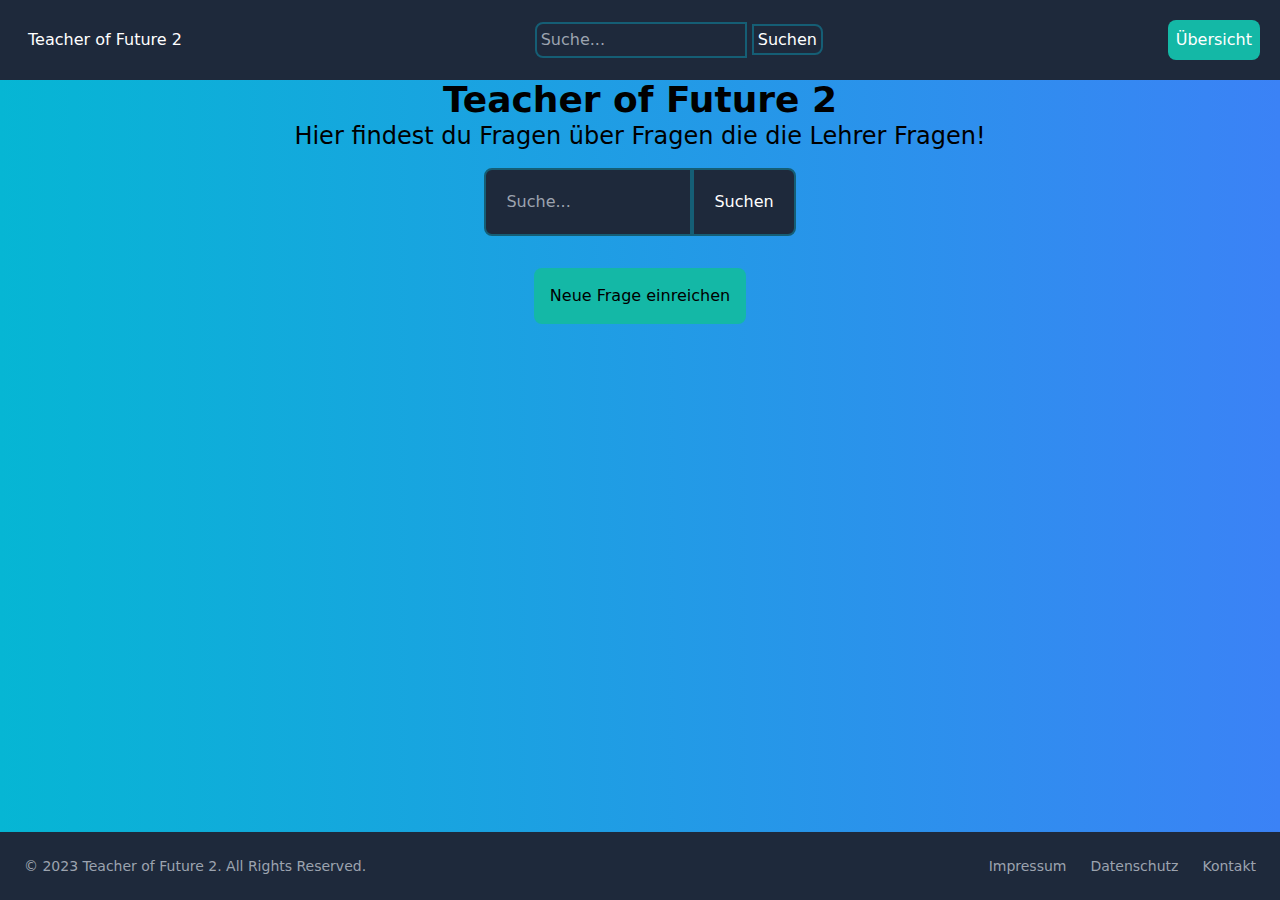
<file: index.html>
<!DOCTYPE html>
<html>
    <head>
        <meta charset="UTF-8">
        <meta name="viewport" content="width=device-width, initial-scale=1.0">
        <title>Startseite - Teacher of Future 2</title>
        <link href="./assets/css/output.css" rel="stylesheet">
        <script src="./assets/js/htmlReader.js"></script>
        <script src="./assets/js/index.js"></script>
    </head>
    <body class="bg-gradient-to-r from-cyan-500 to-blue-500">
        <div id="navbar"><script>readHTML("./assets/elements/navbar.html", "navbar")</script></div>
        <div id="content" class="grid grid-cols-1 content-center">
            <p class="text-2xl md:text-4xl text-center text-Black font-bold">Teacher of Future 2</p>
            <p class="text-1xl md:text-2xl text-center text-Black">Hier findest du Fragen über Fragen die die Lehrer Fragen!</p>
            <div class="m-4 flex items-center justify-center">
                <input type="text" id="searchMain" placeholder="Suche..." class="rounded-l-lg border-2 border-cyan-800 mr-0 bg-slate-800 p-5 w-52 text-white">
                <a class="rounded-r-lg border-2 border-cyan-800 bg-slate-800 ml-0 hover:underline p-5 text-white" onclick="toSearch('searchMain')">Suchen</a>
            </div>
            <div class="flex items-center justify-center">
                <a href="./addquestion.html" class="rounded-lg bg-teal-500 p-4 w-max m-4 hover:underline">Neue Frage einreichen</a>
            </div>
        </div>
        <div id="footer" class="absolute bottom-0 w-full"><script>readHTML("./assets/elements/footer.html", "footer")</script></div>
    </body>
</html>
</file>
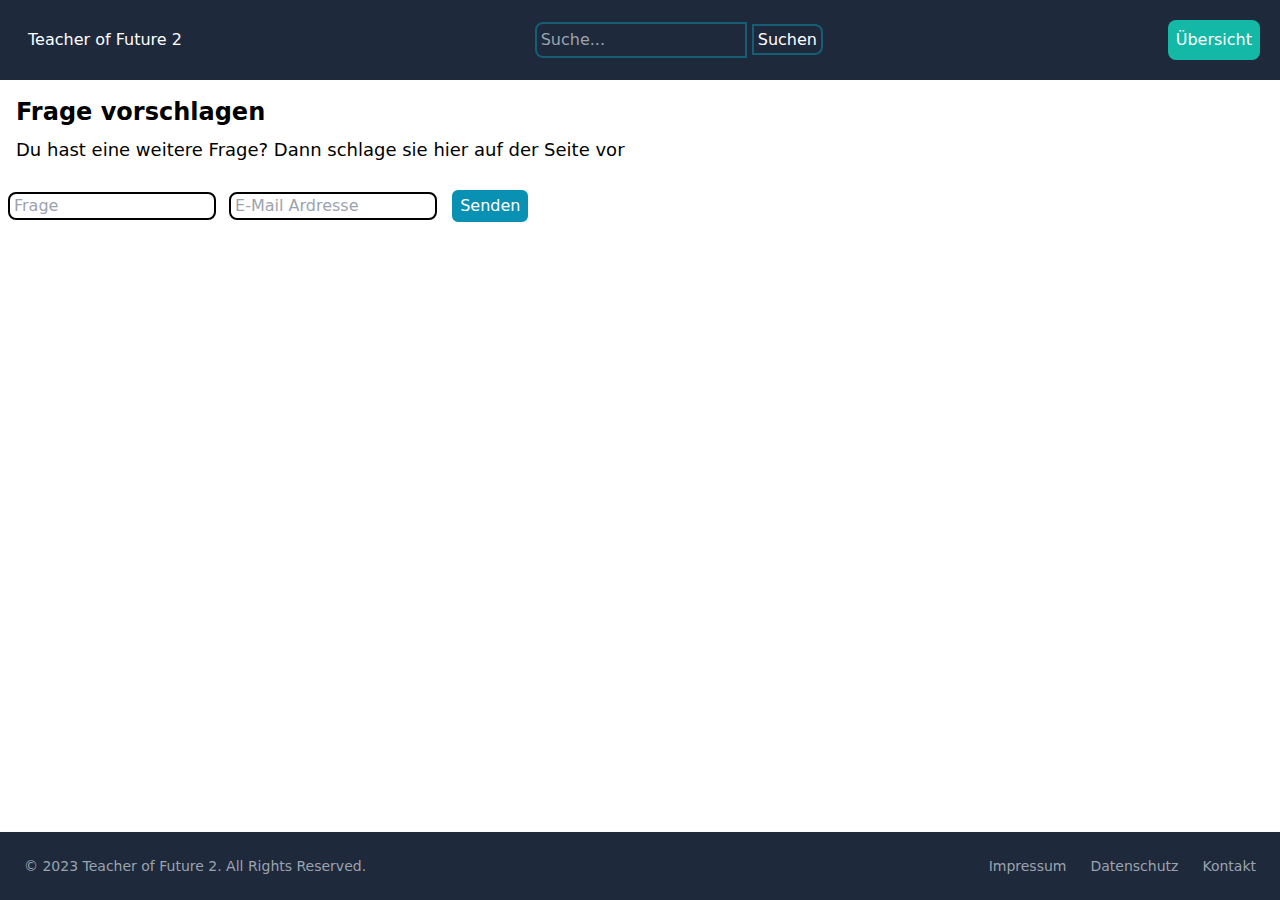
<file: addquestion.html>
<!DOCTYPE html>
<html>
    <head>
        <meta charset="UTF-8">
        <meta name="viewport" content="width=device-width, initial-scale=1.0">
        <title>Frage vorschlagen - Teacher of Future 2</title>
        <link href="./assets/css/output.css" rel="stylesheet">
        <script src="./assets/js/htmlReader.js"></script>
        <script src="./assets/js/index.js"></script>
    </head>
    <body>
        <div id="navbar"><script>readHTML("./assets/elements/navbar.html", "navbar")</script></div>
        <div id="content" class="align-middle">
            <p class="text-1xl md:text-2xl text-left ml-4 mt-4 text-Black font-bold">Frage vorschlagen</p>
            <p class="text-lg md:text-1xl text-left ml-4 mt-2 mb-4 text-Black">Du hast eine weitere Frage? Dann schlage sie hier auf der Seite vor</p>
            <input type="text" placeholder="Frage" id="frage" class="ml-2 mt-2 border-2 border-black pl-1 rounded-lg">
            <input type="text" placeholder="E-Mail Ardresse" id="mail" class="ml-2 mt-2 border-2 border-black pl-1 rounded-lg">
            <button class="mt-2 ml-2 bg-cyan-600 rounded-lg text-white p-1 pl-2 pr-2 border-2 border-white">Senden</button>
            <script>
                document.querySelector("button").addEventListener("click", () => {
                    let frage = String(document.getElementById("frage").value)
                    let mail = String(document.getElementById("mail").value)
                    fetch("https://api-tof2.davidcraft.de/addquestion?frage=" + frage + "&mail=" + mail, {
                        method: "POST",
                        headers: {
                         "Content-Type": "application/json",
                         // 'Content-Type': 'application/x-www-form-urlencoded',
                          },
                    }).then((response) => response.json()).then((data) => {
                        window.location.reload();
                    })
                });
            </script>
        </div>
        <div id="footer" class="absolute bottom-0 w-full"><script>readHTML("./assets/elements/footer.html", "footer")</script></div>
    </body>
</html>
</file>
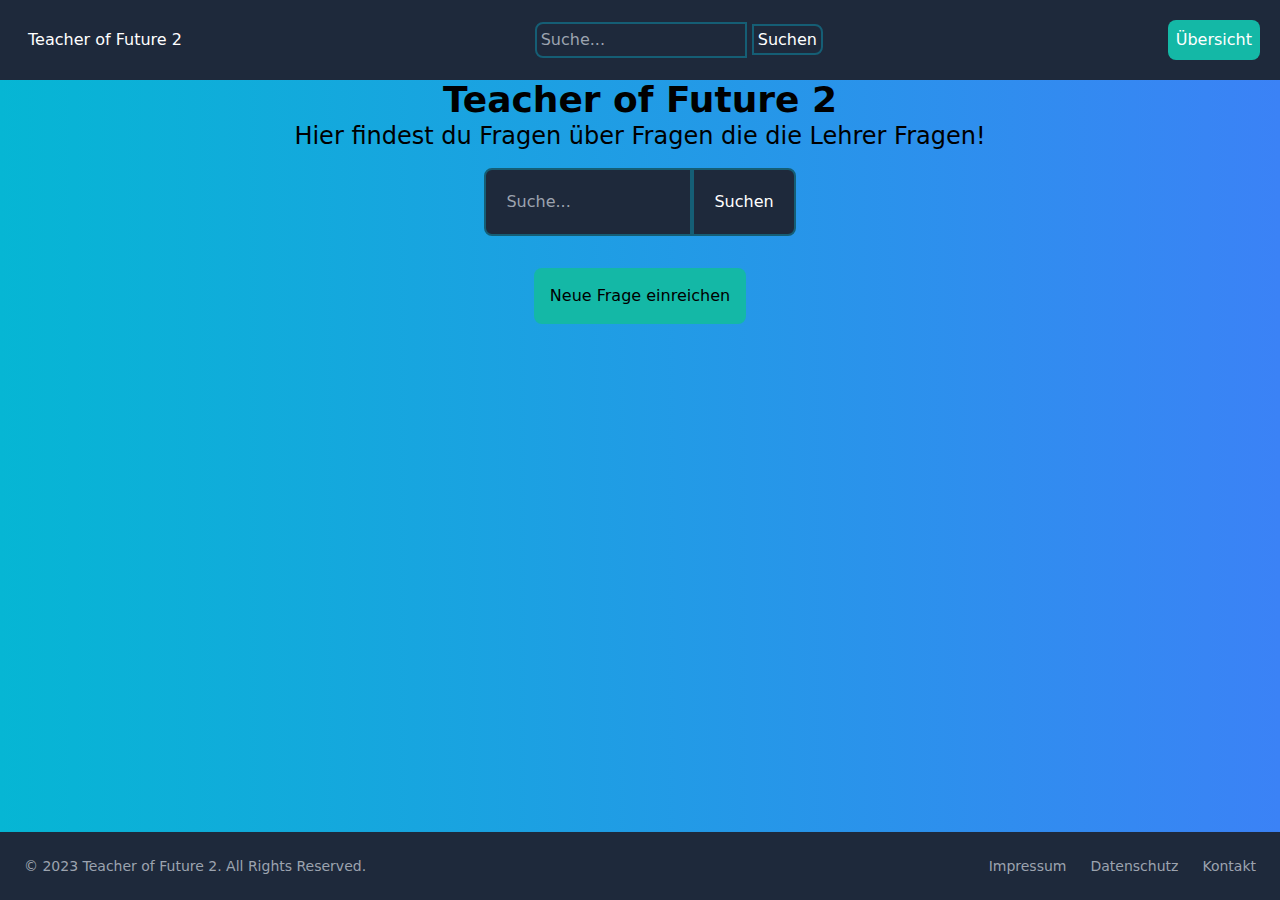
<file: article.html>
<!DOCTYPE html>
<html>
    <head>
        <meta charset="UTF-8">
        <meta name="viewport" content="width=device-width, initial-scale=1.0">
        <title>Artikel - Teacher of Future 2</title>
        <link href="./assets/css/output.css" rel="stylesheet">
        <script src="./assets/js/htmlReader.js"></script>
        <script src="./assets/plugins/marked.min.js"></script>
        <script src="./assets/js/index.js"></script>
    </head>
    <body>
        <div id="navbar"><script>readHTML("./assets/elements/navbar.html", "navbar")</script></div>
        <div id="content" class="align-middle p-2">
            <script>
                var id = new URL(window.location.href).searchParams.get("id")
                
                if(id == undefined) {
                    window.location.href = "./index.html"
                } else {
                    fetch("https://api-tof2.davidcraft.de/article?id=" + id, {
                        method: "GET",
                        headers: {
                         "Content-Type": "application/json",
                         // 'Content-Type': 'application/x-www-form-urlencoded',
                          },
                    }).then((response) => response.json()).then((data) => {
                        if(data.length == 0) {
                            window.location.href = "./index.html"
                        }
                        document.getElementById("content").innerHTML = marked.parse(data[0].Makrdown)
                    })
                }
            </script>
        </div>
        <div id="footer" class="absolute bottom-0 w-full"><script>readHTML("./assets/elements/footer.html", "footer")</script></div>
    </body>
</html>
</file>
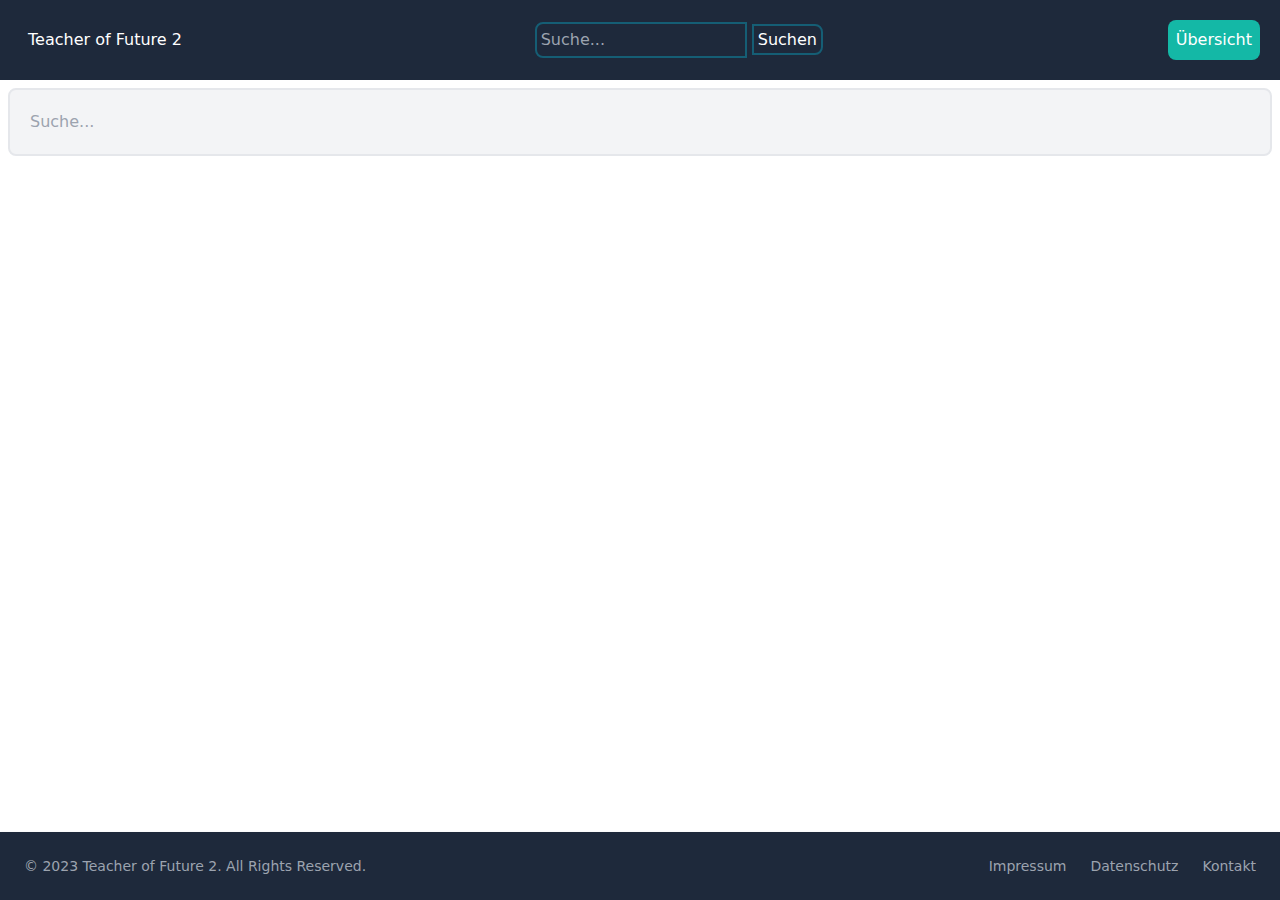
<file: search.html>
<!DOCTYPE html>
<html>
    <head>
        <meta charset="UTF-8">
        <meta name="viewport" content="width=device-width, initial-scale=1.0">
        <title>Suche - Teacher of Future 2</title>
        <link href="./assets/css/output.css" rel="stylesheet">
        <script src="./assets/js/htmlReader.js"></script>
        <script src="./assets/plugins/marked.min.js"></script>
        <script src="./assets/js/index.js"></script>
    </head>
    <body>
        <div id="navbar"><script>readHTML("./assets/elements/navbar.html", "navbar")</script></div>
        <div id="content" class="align-middle p-2">
            <input type="text" id="searchSite" placeholder="Suche..." class="rounded-lg border-2 border-black-400 bg-gray-100 p-5 w-full">
            <div id="items"></div>
            <script>
                var searchParm = new URL(window.location.href).searchParams.get("search")
                document.getElementById("searchSite").value = searchParm
                let items
                fetch("https://api-tof2.davidcraft.de/articles", {
                    method: "GET",
                    headers: {
                     "Content-Type": "application/json",
                     // 'Content-Type': 'application/x-www-form-urlencoded',
                    },
                }).then((response) => response.json()).then((data) => {
                    items = data
                    updateItems(document.getElementById("searchSite").value.toLowerCase())
                })
                function updateItems(filter) {
                    document.getElementById("items").innerHTML = ""
                    for (const element of items) {
                        if(element.Title.toLowerCase().includes(filter) || element.Beschreibung.toLowerCase().includes(filter) || element.Katerogie.toLowerCase().includes(filter)) document.getElementById("items").innerHTML += "<a href='./article.html?id=" + element.ID + "'><div class='border-2 border-gray-400 bg-gray-200 hover:border-black rounded-lg p-2 m-2'><h1 class='text-xl'>" + element.Title + "</h1><p>" + element.Beschreibung + "</p><p class='bg-gray-400 w-min p-[0.5]'>" + element.Katerogie + "</p></div></a>"
                    }
                } 
                document.getElementById("searchSite").addEventListener("input", function (e) {
                    updateItems(document.getElementById("searchSite").value.toLowerCase())
            });
            </script>
        </div>
        <div id="footer" class="absolute bottom-0 w-full"><script>readHTML("./assets/elements/footer.html", "footer")</script></div>
    </body>
</html>
</file>
<file: assets/css/output.css>
/*
! tailwindcss v3.4.4 | MIT License | https://tailwindcss.com
*/

/*
1. Prevent padding and border from affecting element width. (https://github.com/mozdevs/cssremedy/issues/4)
2. Allow adding a border to an element by just adding a border-width. (https://github.com/tailwindcss/tailwindcss/pull/116)
*/

*,
::before,
::after {
  box-sizing: border-box;
  /* 1 */
  border-width: 0;
  /* 2 */
  border-style: solid;
  /* 2 */
  border-color: #e5e7eb;
  /* 2 */
}

::before,
::after {
  --tw-content: '';
}

/*
1. Use a consistent sensible line-height in all browsers.
2. Prevent adjustments of font size after orientation changes in iOS.
3. Use a more readable tab size.
4. Use the user's configured `sans` font-family by default.
5. Use the user's configured `sans` font-feature-settings by default.
6. Use the user's configured `sans` font-variation-settings by default.
7. Disable tap highlights on iOS
*/

html,
:host {
  line-height: 1.5;
  /* 1 */
  -webkit-text-size-adjust: 100%;
  /* 2 */
  -moz-tab-size: 4;
  /* 3 */
  -o-tab-size: 4;
     tab-size: 4;
  /* 3 */
  font-family: ui-sans-serif, system-ui, sans-serif, "Apple Color Emoji", "Segoe UI Emoji", "Segoe UI Symbol", "Noto Color Emoji";
  /* 4 */
  font-feature-settings: normal;
  /* 5 */
  font-variation-settings: normal;
  /* 6 */
  -webkit-tap-highlight-color: transparent;
  /* 7 */
}

/*
1. Remove the margin in all browsers.
2. Inherit line-height from `html` so users can set them as a class directly on the `html` element.
*/

body {
  margin: 0;
  /* 1 */
  line-height: inherit;
  /* 2 */
}

/*
1. Add the correct height in Firefox.
2. Correct the inheritance of border color in Firefox. (https://bugzilla.mozilla.org/show_bug.cgi?id=190655)
3. Ensure horizontal rules are visible by default.
*/

hr {
  height: 0;
  /* 1 */
  color: inherit;
  /* 2 */
  border-top-width: 1px;
  /* 3 */
}

/*
Add the correct text decoration in Chrome, Edge, and Safari.
*/

abbr:where([title]) {
  -webkit-text-decoration: underline dotted;
          text-decoration: underline dotted;
}

/*
Remove the default font size and weight for headings.
*/

h1,
h2,
h3,
h4,
h5,
h6 {
  font-size: inherit;
  font-weight: inherit;
}

/*
Reset links to optimize for opt-in styling instead of opt-out.
*/

a {
  color: inherit;
  text-decoration: inherit;
}

/*
Add the correct font weight in Edge and Safari.
*/

b,
strong {
  font-weight: bolder;
}

/*
1. Use the user's configured `mono` font-family by default.
2. Use the user's configured `mono` font-feature-settings by default.
3. Use the user's configured `mono` font-variation-settings by default.
4. Correct the odd `em` font sizing in all browsers.
*/

code,
kbd,
samp,
pre {
  font-family: ui-monospace, SFMono-Regular, Menlo, Monaco, Consolas, "Liberation Mono", "Courier New", monospace;
  /* 1 */
  font-feature-settings: normal;
  /* 2 */
  font-variation-settings: normal;
  /* 3 */
  font-size: 1em;
  /* 4 */
}

/*
Add the correct font size in all browsers.
*/

small {
  font-size: 80%;
}

/*
Prevent `sub` and `sup` elements from affecting the line height in all browsers.
*/

sub,
sup {
  font-size: 75%;
  line-height: 0;
  position: relative;
  vertical-align: baseline;
}

sub {
  bottom: -0.25em;
}

sup {
  top: -0.5em;
}

/*
1. Remove text indentation from table contents in Chrome and Safari. (https://bugs.chromium.org/p/chromium/issues/detail?id=999088, https://bugs.webkit.org/show_bug.cgi?id=201297)
2. Correct table border color inheritance in all Chrome and Safari. (https://bugs.chromium.org/p/chromium/issues/detail?id=935729, https://bugs.webkit.org/show_bug.cgi?id=195016)
3. Remove gaps between table borders by default.
*/

table {
  text-indent: 0;
  /* 1 */
  border-color: inherit;
  /* 2 */
  border-collapse: collapse;
  /* 3 */
}

/*
1. Change the font styles in all browsers.
2. Remove the margin in Firefox and Safari.
3. Remove default padding in all browsers.
*/

button,
input,
optgroup,
select,
textarea {
  font-family: inherit;
  /* 1 */
  font-feature-settings: inherit;
  /* 1 */
  font-variation-settings: inherit;
  /* 1 */
  font-size: 100%;
  /* 1 */
  font-weight: inherit;
  /* 1 */
  line-height: inherit;
  /* 1 */
  letter-spacing: inherit;
  /* 1 */
  color: inherit;
  /* 1 */
  margin: 0;
  /* 2 */
  padding: 0;
  /* 3 */
}

/*
Remove the inheritance of text transform in Edge and Firefox.
*/

button,
select {
  text-transform: none;
}

/*
1. Correct the inability to style clickable types in iOS and Safari.
2. Remove default button styles.
*/

button,
input:where([type='button']),
input:where([type='reset']),
input:where([type='submit']) {
  -webkit-appearance: button;
  /* 1 */
  background-color: transparent;
  /* 2 */
  background-image: none;
  /* 2 */
}

/*
Use the modern Firefox focus style for all focusable elements.
*/

:-moz-focusring {
  outline: auto;
}

/*
Remove the additional `:invalid` styles in Firefox. (https://github.com/mozilla/gecko-dev/blob/2f9eacd9d3d995c937b4251a5557d95d494c9be1/layout/style/res/forms.css#L728-L737)
*/

:-moz-ui-invalid {
  box-shadow: none;
}

/*
Add the correct vertical alignment in Chrome and Firefox.
*/

progress {
  vertical-align: baseline;
}

/*
Correct the cursor style of increment and decrement buttons in Safari.
*/

::-webkit-inner-spin-button,
::-webkit-outer-spin-button {
  height: auto;
}

/*
1. Correct the odd appearance in Chrome and Safari.
2. Correct the outline style in Safari.
*/

[type='search'] {
  -webkit-appearance: textfield;
  /* 1 */
  outline-offset: -2px;
  /* 2 */
}

/*
Remove the inner padding in Chrome and Safari on macOS.
*/

::-webkit-search-decoration {
  -webkit-appearance: none;
}

/*
1. Correct the inability to style clickable types in iOS and Safari.
2. Change font properties to `inherit` in Safari.
*/

::-webkit-file-upload-button {
  -webkit-appearance: button;
  /* 1 */
  font: inherit;
  /* 2 */
}

/*
Add the correct display in Chrome and Safari.
*/

summary {
  display: list-item;
}

/*
Removes the default spacing and border for appropriate elements.
*/

blockquote,
dl,
dd,
h1,
h2,
h3,
h4,
h5,
h6,
hr,
figure,
p,
pre {
  margin: 0;
}

fieldset {
  margin: 0;
  padding: 0;
}

legend {
  padding: 0;
}

ol,
ul,
menu {
  list-style: none;
  margin: 0;
  padding: 0;
}

/*
Reset default styling for dialogs.
*/

dialog {
  padding: 0;
}

/*
Prevent resizing textareas horizontally by default.
*/

textarea {
  resize: vertical;
}

/*
1. Reset the default placeholder opacity in Firefox. (https://github.com/tailwindlabs/tailwindcss/issues/3300)
2. Set the default placeholder color to the user's configured gray 400 color.
*/

input::-moz-placeholder, textarea::-moz-placeholder {
  opacity: 1;
  /* 1 */
  color: #9ca3af;
  /* 2 */
}

input::placeholder,
textarea::placeholder {
  opacity: 1;
  /* 1 */
  color: #9ca3af;
  /* 2 */
}

/*
Set the default cursor for buttons.
*/

button,
[role="button"] {
  cursor: pointer;
}

/*
Make sure disabled buttons don't get the pointer cursor.
*/

:disabled {
  cursor: default;
}

/*
1. Make replaced elements `display: block` by default. (https://github.com/mozdevs/cssremedy/issues/14)
2. Add `vertical-align: middle` to align replaced elements more sensibly by default. (https://github.com/jensimmons/cssremedy/issues/14#issuecomment-634934210)
   This can trigger a poorly considered lint error in some tools but is included by design.
*/

img,
svg,
video,
canvas,
audio,
iframe,
embed,
object {
  display: block;
  /* 1 */
  vertical-align: middle;
  /* 2 */
}

/*
Constrain images and videos to the parent width and preserve their intrinsic aspect ratio. (https://github.com/mozdevs/cssremedy/issues/14)
*/

img,
video {
  max-width: 100%;
  height: auto;
}

/* Make elements with the HTML hidden attribute stay hidden by default */

[hidden] {
  display: none;
}

h1 {
  font-size: 1.5rem;
  line-height: 2rem;
  font-weight: 700;
  padding-top: 0.5rem;
  padding-bottom: 0.5rem;
}

h2 {
  font-size: 1.25rem;
  line-height: 1.75rem;
  font-weight: 700;
  padding-top: 0.5rem;
  padding-bottom: 0.5rem;
}

ul {
  list-style-type: disc;
  padding-left: 2rem;
}

pre {
  overflow-x: auto;
  --tw-bg-opacity: 1;
  background-color: rgb(31 41 55 / var(--tw-bg-opacity));
  --tw-text-opacity: 1;
  color: rgb(255 255 255 / var(--tw-text-opacity));
  border-radius: 0.5rem;
  padding: 1rem;
}

code {
  --tw-bg-opacity: 1;
  background-color: rgb(31 41 55 / var(--tw-bg-opacity));
  --tw-text-opacity: 1;
  color: rgb(255 255 255 / var(--tw-text-opacity));
  border-radius: 0.5rem;
  padding: 0.25rem;
}

*, ::before, ::after {
  --tw-border-spacing-x: 0;
  --tw-border-spacing-y: 0;
  --tw-translate-x: 0;
  --tw-translate-y: 0;
  --tw-rotate: 0;
  --tw-skew-x: 0;
  --tw-skew-y: 0;
  --tw-scale-x: 1;
  --tw-scale-y: 1;
  --tw-pan-x:  ;
  --tw-pan-y:  ;
  --tw-pinch-zoom:  ;
  --tw-scroll-snap-strictness: proximity;
  --tw-gradient-from-position:  ;
  --tw-gradient-via-position:  ;
  --tw-gradient-to-position:  ;
  --tw-ordinal:  ;
  --tw-slashed-zero:  ;
  --tw-numeric-figure:  ;
  --tw-numeric-spacing:  ;
  --tw-numeric-fraction:  ;
  --tw-ring-inset:  ;
  --tw-ring-offset-width: 0px;
  --tw-ring-offset-color: #fff;
  --tw-ring-color: rgb(59 130 246 / 0.5);
  --tw-ring-offset-shadow: 0 0 #0000;
  --tw-ring-shadow: 0 0 #0000;
  --tw-shadow: 0 0 #0000;
  --tw-shadow-colored: 0 0 #0000;
  --tw-blur:  ;
  --tw-brightness:  ;
  --tw-contrast:  ;
  --tw-grayscale:  ;
  --tw-hue-rotate:  ;
  --tw-invert:  ;
  --tw-saturate:  ;
  --tw-sepia:  ;
  --tw-drop-shadow:  ;
  --tw-backdrop-blur:  ;
  --tw-backdrop-brightness:  ;
  --tw-backdrop-contrast:  ;
  --tw-backdrop-grayscale:  ;
  --tw-backdrop-hue-rotate:  ;
  --tw-backdrop-invert:  ;
  --tw-backdrop-opacity:  ;
  --tw-backdrop-saturate:  ;
  --tw-backdrop-sepia:  ;
  --tw-contain-size:  ;
  --tw-contain-layout:  ;
  --tw-contain-paint:  ;
  --tw-contain-style:  ;
}

::backdrop {
  --tw-border-spacing-x: 0;
  --tw-border-spacing-y: 0;
  --tw-translate-x: 0;
  --tw-translate-y: 0;
  --tw-rotate: 0;
  --tw-skew-x: 0;
  --tw-skew-y: 0;
  --tw-scale-x: 1;
  --tw-scale-y: 1;
  --tw-pan-x:  ;
  --tw-pan-y:  ;
  --tw-pinch-zoom:  ;
  --tw-scroll-snap-strictness: proximity;
  --tw-gradient-from-position:  ;
  --tw-gradient-via-position:  ;
  --tw-gradient-to-position:  ;
  --tw-ordinal:  ;
  --tw-slashed-zero:  ;
  --tw-numeric-figure:  ;
  --tw-numeric-spacing:  ;
  --tw-numeric-fraction:  ;
  --tw-ring-inset:  ;
  --tw-ring-offset-width: 0px;
  --tw-ring-offset-color: #fff;
  --tw-ring-color: rgb(59 130 246 / 0.5);
  --tw-ring-offset-shadow: 0 0 #0000;
  --tw-ring-shadow: 0 0 #0000;
  --tw-shadow: 0 0 #0000;
  --tw-shadow-colored: 0 0 #0000;
  --tw-blur:  ;
  --tw-brightness:  ;
  --tw-contrast:  ;
  --tw-grayscale:  ;
  --tw-hue-rotate:  ;
  --tw-invert:  ;
  --tw-saturate:  ;
  --tw-sepia:  ;
  --tw-drop-shadow:  ;
  --tw-backdrop-blur:  ;
  --tw-backdrop-brightness:  ;
  --tw-backdrop-contrast:  ;
  --tw-backdrop-grayscale:  ;
  --tw-backdrop-hue-rotate:  ;
  --tw-backdrop-invert:  ;
  --tw-backdrop-opacity:  ;
  --tw-backdrop-saturate:  ;
  --tw-backdrop-sepia:  ;
  --tw-contain-size:  ;
  --tw-contain-layout:  ;
  --tw-contain-paint:  ;
  --tw-contain-style:  ;
}

.static {
  position: static;
}

.absolute {
  position: absolute;
}

.bottom-0 {
  bottom: 0px;
}

.m-2 {
  margin: 0.5rem;
}

.m-4 {
  margin: 1rem;
}

.mb-4 {
  margin-bottom: 1rem;
}

.ml-0 {
  margin-left: 0px;
}

.ml-2 {
  margin-left: 0.5rem;
}

.ml-4 {
  margin-left: 1rem;
}

.mr-0 {
  margin-right: 0px;
}

.mr-4 {
  margin-right: 1rem;
}

.mt-2 {
  margin-top: 0.5rem;
}

.mt-3 {
  margin-top: 0.75rem;
}

.mt-4 {
  margin-top: 1rem;
}

.block {
  display: block;
}

.inline {
  display: inline;
}

.flex {
  display: flex;
}

.table {
  display: table;
}

.grid {
  display: grid;
}

.hidden {
  display: none;
}

.w-52 {
  width: 13rem;
}

.w-full {
  width: 100%;
}

.w-max {
  width: -moz-max-content;
  width: max-content;
}

.w-min {
  width: -moz-min-content;
  width: min-content;
}

.max-w-full {
  max-width: 100%;
}

.list-none {
  list-style-type: none;
}

.grid-cols-1 {
  grid-template-columns: repeat(1, minmax(0, 1fr));
}

.flex-wrap {
  flex-wrap: wrap;
}

.content-center {
  align-content: center;
}

.items-center {
  align-items: center;
}

.justify-center {
  justify-content: center;
}

.justify-between {
  justify-content: space-between;
}

.rounded-lg {
  border-radius: 0.5rem;
}

.rounded-l-lg {
  border-top-left-radius: 0.5rem;
  border-bottom-left-radius: 0.5rem;
}

.rounded-r-lg {
  border-top-right-radius: 0.5rem;
  border-bottom-right-radius: 0.5rem;
}

.border-2 {
  border-width: 2px;
}

.border-black {
  --tw-border-opacity: 1;
  border-color: rgb(0 0 0 / var(--tw-border-opacity));
}

.border-cyan-800 {
  --tw-border-opacity: 1;
  border-color: rgb(21 94 117 / var(--tw-border-opacity));
}

.border-gray-400 {
  --tw-border-opacity: 1;
  border-color: rgb(156 163 175 / var(--tw-border-opacity));
}

.border-white {
  --tw-border-opacity: 1;
  border-color: rgb(255 255 255 / var(--tw-border-opacity));
}

.bg-cyan-600 {
  --tw-bg-opacity: 1;
  background-color: rgb(8 145 178 / var(--tw-bg-opacity));
}

.bg-gray-100 {
  --tw-bg-opacity: 1;
  background-color: rgb(243 244 246 / var(--tw-bg-opacity));
}

.bg-gray-200 {
  --tw-bg-opacity: 1;
  background-color: rgb(229 231 235 / var(--tw-bg-opacity));
}

.bg-gray-400 {
  --tw-bg-opacity: 1;
  background-color: rgb(156 163 175 / var(--tw-bg-opacity));
}

.bg-slate-800 {
  --tw-bg-opacity: 1;
  background-color: rgb(30 41 59 / var(--tw-bg-opacity));
}

.bg-teal-500 {
  --tw-bg-opacity: 1;
  background-color: rgb(20 184 166 / var(--tw-bg-opacity));
}

.bg-gradient-to-r {
  background-image: linear-gradient(to right, var(--tw-gradient-stops));
}

.from-cyan-500 {
  --tw-gradient-from: #06b6d4 var(--tw-gradient-from-position);
  --tw-gradient-to: rgb(6 182 212 / 0) var(--tw-gradient-to-position);
  --tw-gradient-stops: var(--tw-gradient-from), var(--tw-gradient-to);
}

.to-blue-500 {
  --tw-gradient-to: #3b82f6 var(--tw-gradient-to-position);
}

.p-1 {
  padding: 0.25rem;
}

.p-2 {
  padding: 0.5rem;
}

.p-4 {
  padding: 1rem;
}

.p-5 {
  padding: 1.25rem;
}

.p-\[0\.5\] {
  padding: 0.5;
}

.pl-1 {
  padding-left: 0.25rem;
}

.pl-2 {
  padding-left: 0.5rem;
}

.pr-2 {
  padding-right: 0.5rem;
}

.text-left {
  text-align: left;
}

.text-center {
  text-align: center;
}

.align-middle {
  vertical-align: middle;
}

.text-2xl {
  font-size: 1.5rem;
  line-height: 2rem;
}

.text-lg {
  font-size: 1.125rem;
  line-height: 1.75rem;
}

.text-sm {
  font-size: 0.875rem;
  line-height: 1.25rem;
}

.text-xl {
  font-size: 1.25rem;
  line-height: 1.75rem;
}

.font-bold {
  font-weight: 700;
}

.text-gray-400 {
  --tw-text-opacity: 1;
  color: rgb(156 163 175 / var(--tw-text-opacity));
}

.text-white {
  --tw-text-opacity: 1;
  color: rgb(255 255 255 / var(--tw-text-opacity));
}

.shadow {
  --tw-shadow: 0 1px 3px 0 rgb(0 0 0 / 0.1), 0 1px 2px -1px rgb(0 0 0 / 0.1);
  --tw-shadow-colored: 0 1px 3px 0 var(--tw-shadow-color), 0 1px 2px -1px var(--tw-shadow-color);
  box-shadow: var(--tw-ring-offset-shadow, 0 0 #0000), var(--tw-ring-shadow, 0 0 #0000), var(--tw-shadow);
}

.filter {
  filter: var(--tw-blur) var(--tw-brightness) var(--tw-contrast) var(--tw-grayscale) var(--tw-hue-rotate) var(--tw-invert) var(--tw-saturate) var(--tw-sepia) var(--tw-drop-shadow);
}

.\[a-zA-Z\:_\] {
  a-z-a--z: ;
}

.hover\:border-black:hover {
  --tw-border-opacity: 1;
  border-color: rgb(0 0 0 / var(--tw-border-opacity));
}

.hover\:bg-slate-600:hover {
  --tw-bg-opacity: 1;
  background-color: rgb(71 85 105 / var(--tw-bg-opacity));
}

.hover\:underline:hover {
  text-decoration-line: underline;
}

@media (min-width: 640px) {
  .sm\:mt-0 {
    margin-top: 0px;
  }

  .sm\:text-center {
    text-align: center;
  }
}

@media (min-width: 768px) {
  .md\:mr-6 {
    margin-right: 1.5rem;
  }

  .md\:block {
    display: block;
  }

  .md\:flex {
    display: flex;
  }

  .md\:items-center {
    align-items: center;
  }

  .md\:justify-between {
    justify-content: space-between;
  }

  .md\:p-6 {
    padding: 1.5rem;
  }

  .md\:text-2xl {
    font-size: 1.5rem;
    line-height: 2rem;
  }

  .md\:text-4xl {
    font-size: 2.25rem;
    line-height: 2.5rem;
  }
}
</file>
